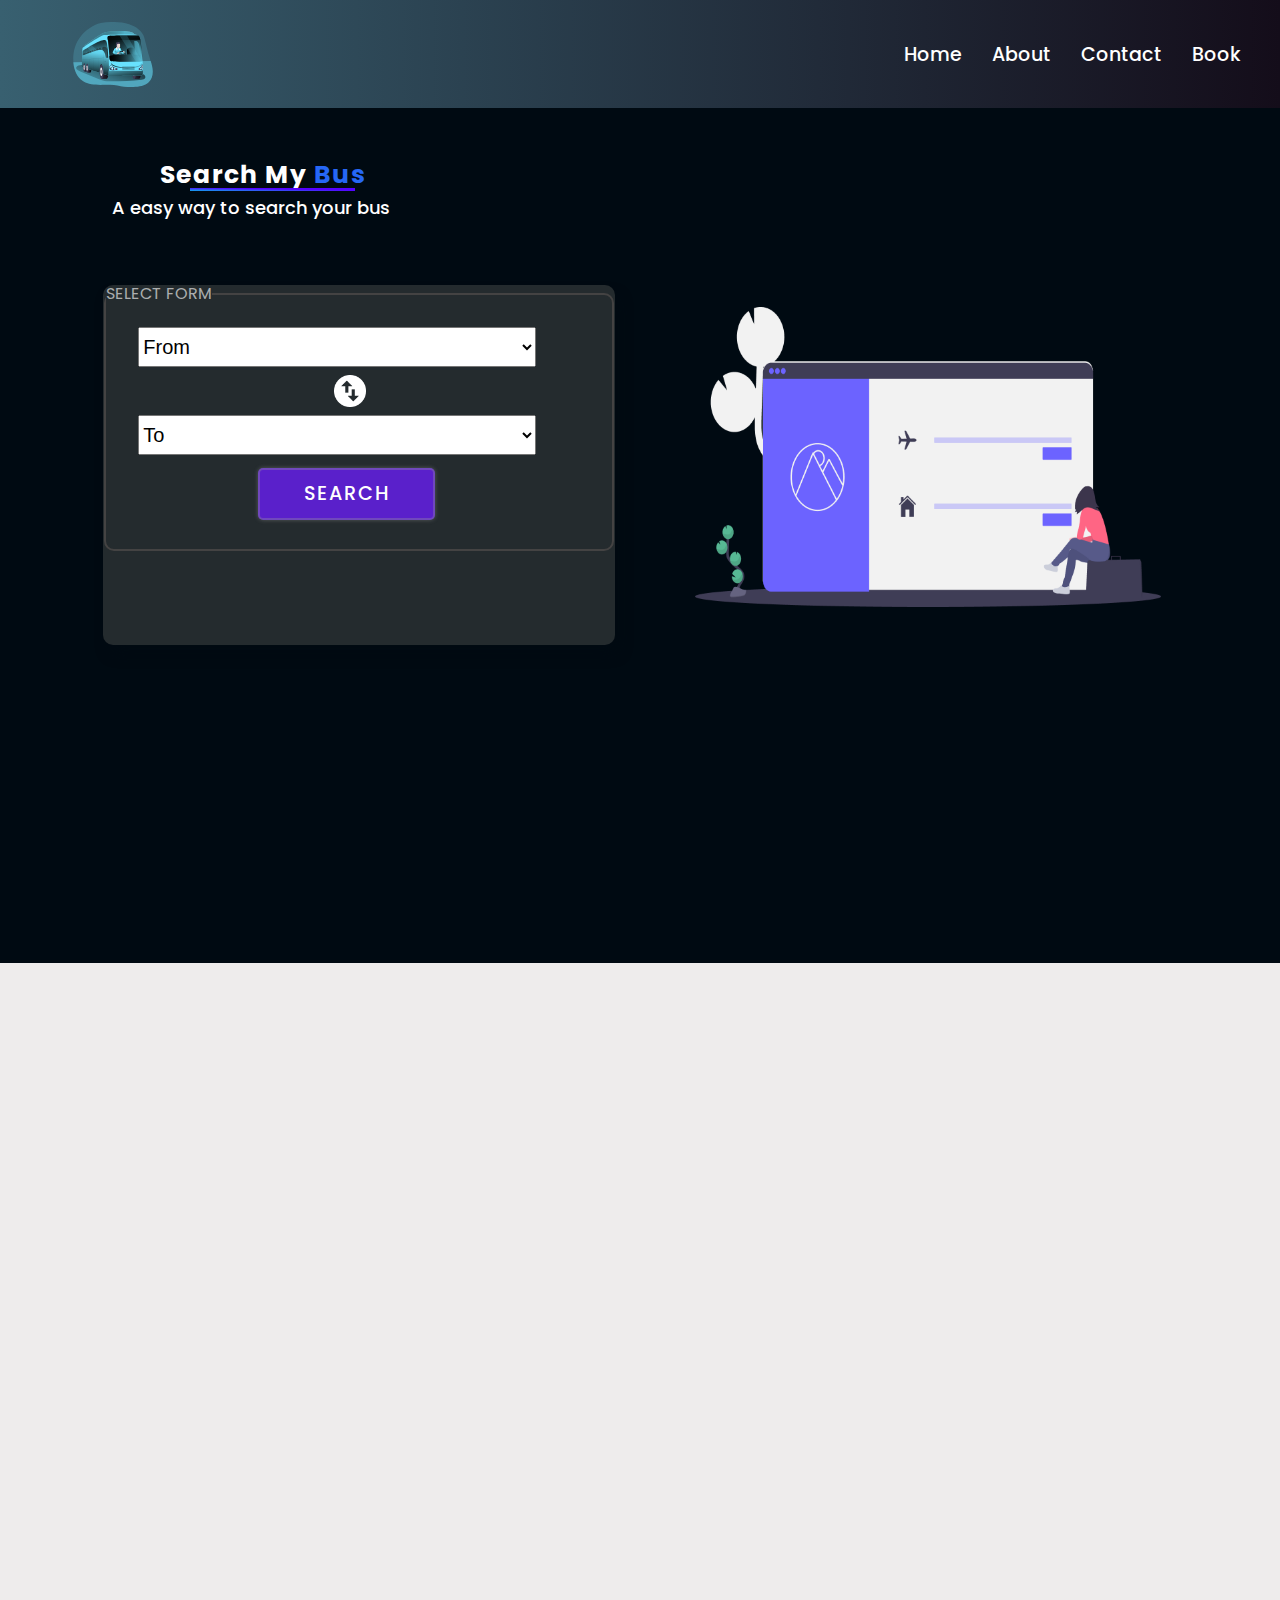
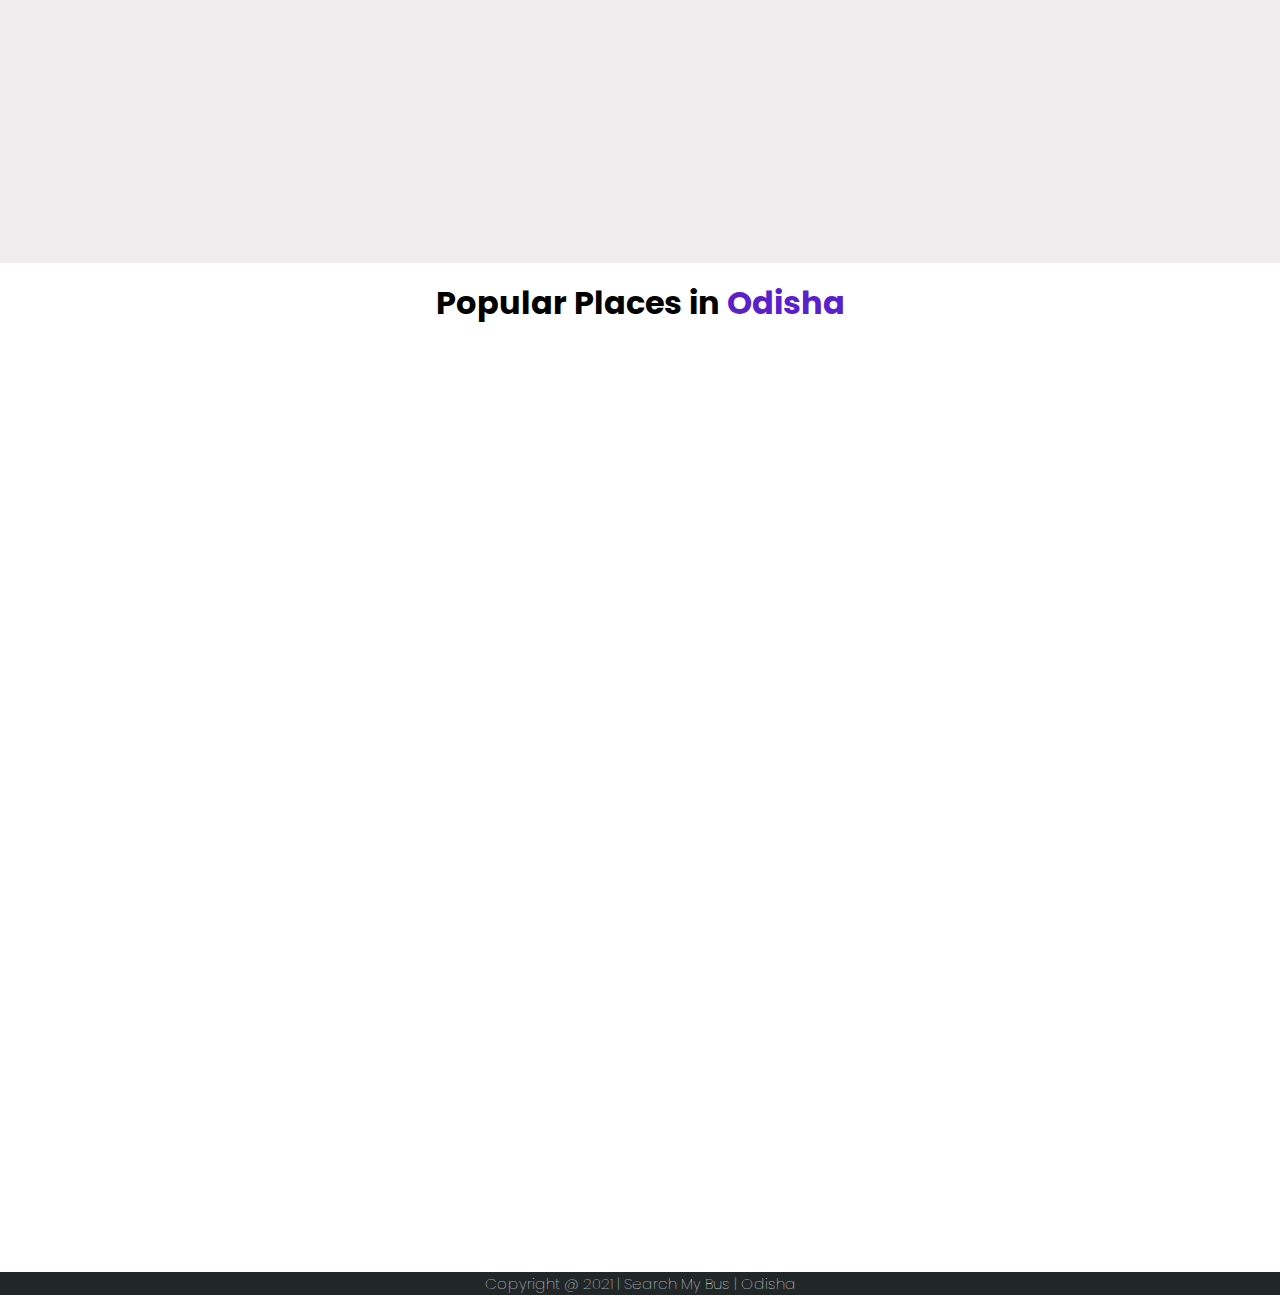
<file: index.html>
<!DOCTYPE html>
<html lang="en">

<head>
    <meta charset="UTF-8">
    <meta http-equiv="X-UA-Compatible" content="IE=edge">
    <meta name="description" content="Find My Bus is to provide passengers with live visual bus positions allowing them to better plan their journeys.">
    <meta name="keywords" content="search my bus, track my bus, odisha bus, odisha bus book online, bus in odisha, book ticket online,
    balasore to bhubaneswar bus time, bus time odisha, odisha bus time, odisha bus timeing, bus ticket online, smb,tmb, bls,bbsr,ctc,bpd, Balasore to 
    Bhubaneswar Bus Route Details​​ It take about 03:53 hours to reach Bhubaneswar from Balasore.">
    <meta name="viewport" content="width=device-width, initial-scale=1.0">
    <link rel="shortcut icon" type="image/x-icon" href="/img/favicon.ico">
  
    <link rel="preconnect" href="https://fonts.gstatic.com">
    <link rel="stylesheet" href="style.css">
    <link rel="stylesheet" href="about.css">
    <link rel="stylesheet" href="city.css">
    <link rel="stylesheet" href="home.css">
    <link rel="stylesheet" href="footer.css">
    <link rel="stylesheet" href="https://unpkg.com/aos@next/dist/aos.css" />
    <link rel="stylesheet" href="https://use.fontawesome.com/releases/v5.15.3/css/all.css"
        integrity="sha384-SZXxX4whJ79/gErwcOYf+zWLeJdY/qpuqC4cAa9rOGUstPomtqpuNWT9wdPEn2fk" crossorigin="anonymous">
    <title>Search my Bus - Odisha | Odisha bus time table</title>

</head>

<body>
    <!--------------Header ---------------->
    <header>
        <a href="#"><img src="./img/logo.svg" alt=""></a>
        <nav>
            <ul class="nav-links">
                <li> <a href="#">Home</a></li>
                <li> <a href="#about">About</a></li>
                <li> <a href="contact.html">Contact</a></li>
                <li> <a href="#">Book</a></li>
            </ul>
            <div class="burger">
                <div class="line1"></div>
                <div class="line2 small"></div>
                <div class="line3"></div>
                <div class="line4 small"></div>
            </div>
        </nav>
    </header>


    <!-- Home section -->
    <section class="home" id="home">
        <div class="title">
            <h1>Search My <span> Bus</span></h1>
            <h4>A easy way to search your bus</h4>
        </div>
        <div class="main">

            <div class="illustator">
                <img src="./img/search-svg.png" alt="" class="main-img1">
            </div>

            <div class="search">
                <form action="#" class="form-warp">
                    <fieldset>
                        <legend>Select form</legend>
                        
                    <div class="icon">
                        <div class="input-box from1">
                            <i class="fas fa-bus-alt"></i>
                            <select name="selectFrom" id="select-from" class="select">
                                <option value="0">From</option>
                                <option value="bls">Balasore</option>
                                <option value="bpd">Barripada</option>
                                <option value="bbs">Bhubaneswar</option>
                                <option value="ctc">Cuttack</option>
                                <!-- <option value="cha">Chandaneswar</option> -->
                                <option value="puri">Puri</option>
                                <option value="rok">Rourkela</option>                                  
                                <option value="slp">Sambalpur</option>
                            </select>

                        </div>
                    </div>

                    <div class="icon-two">
                        <img src="./img/Vector.png" alt="">
                    </div>

                    <div class="icon">
                        <div class="input-box from">
                            <i class="fas fa-bus-alt"></i>
                            <select name="selectTo" id="select-to" class="select">
                                <option value="0">To</option>
                                <option value="bls">Balasore</option>
                                <option value="bpd">Baripada</option>
                                <option value="bbs">Bhubaneswar</option>
                                <option value="ctc">Cuttack</option>
                                <!-- <option value="cha">Chandaneswar</option> -->
                                <option value="puri">Puri</option>
                                <option value="rok">Rourkela</option>                                  
                                <option value="slp">Sambalpur</option>
                            </select>

                        </div>
                    </div>


                    <a href="result.html" class="btn" id="search">
                        Search
                    </a>
                    <!-- <button value="Search" class="btn-search" id='search-btn'>Search</button> -->
                </fieldset>
                </form>
            </div>

           
        </div>
    </section>





    <!------------------------------- about section ------------------------------>
    <section class="about" id="about">
        <div class="ab-wrapper">

            <div class="left" data-aos="fade-right">
                <div class="image">
                    <img src="./img/aboutTravel.svg" alt="">
                </div>
            </div>

            <div class="right" data-aos="fade-left">
                <div class="about-text">
                    <div class="title">
                        <h2>SEARCH YOUR <span>BUS</span> </h2>
                    </div>
                    <div class="text">
                        <p>Find Your <span>Bus</span> Stop Number will help you to find bus stops around your area. Each
                            bus stop has
                            a unique "Bus Stop Number". This bus stop number can be used for Next Bus Text Arrival.
                            There are three tabs, enter the location's address or name, enter an intersection, and view
                            all bus stops along a route.

                        </p>
                    </div>
                </div>
            </div>
        </div>
    </section>


    <!-- Popular section  -->

    <section class="popular" id="popular">
        <div class="city">
            <div class="title">
                <h1>Popular Places in <span>Odisha</span></h1>
            </div>

            <ul class="cards" id="git-data" >
                <li class="cards_item" data-aos="fade-right">
                    <div class="card">
                        <div class="card_image"><img src='./img/pexels-nubia-navarro-(nubikini)-385998.jpg'></div>
                        <div class="card_content">
                            <h2 class="card_title">Card Grid Layout</h2>
                            <p class="card_text">Demo of pixel perfect pure CSS simple responsive card grid layout
                            </p>
                            <button class="btn card_btn"><a href="#">Read More</a></button>
                        </div>
                    </div>
                </li>

                <li class="cards_item" data-aos="fade-up">
                    <div class="card">
                        <div class="card_image"><img src='./img/img2.png'></div>
                        <div class="card_content">
                            <h2 class="card_title">Card Grid Layout</h2>
                            <p class="card_text">Demo of pixel perfect pure CSS simple responsive card grid layout
                            </p>
                            <button class="btn card_btn"><a href="#">Read More</a></button>
                        </div>
                    </div>
                </li>

                <li class="cards_item" data-aos="fade-left">
                    <div class="card">
                        <div class="card_image"><img src='./img/img2.png'></div>
                        <div class="card_content">
                            <h2 class="card_title">Card Grid Layout</h2>
                            <p class="card_text">Demo of pixel perfect pure CSS simple responsive card grid layout
                            </p>
                            <button class="btn card_btn"><a href="#">Read More</a></button>
                        </div>
                    </div>
                </li>

                <li class="cards_item" data-aos="fade-right">
                    <div class="card">
                        <div class="card_image"><img src='./img/img2.png'></div>
                        <div class="card_content">
                            <h2 class="card_title">Card Grid Layout</h2>
                            <p class="card_text">Demo of pixel perfect pure CSS simple responsive card grid layout
                            </p>
                            <button class="btn card_btn"><a href="#">Read More</a></button>
                        </div>
                    </div>
                </li>

            </ul>   
        </div>
    </section>

    <!-- footer section -->
    <section>
        <footer>
            <div class="ftr">
                <h4>Copyright @ 2021 | Search My Bus | Odisha</h4>
            </div>
        </footer>
    </section>

    <script src="style.js"></script>
    <script src="https://unpkg.com/aos@next/dist/aos.js"></script>
    <script>
      AOS.init({offset: 400, duration:1000});
    </script>
    <!-- <script src="data.json"></script> -->
    <!-- <script src="app.js"></script> -->
</body>

</html>
</file>
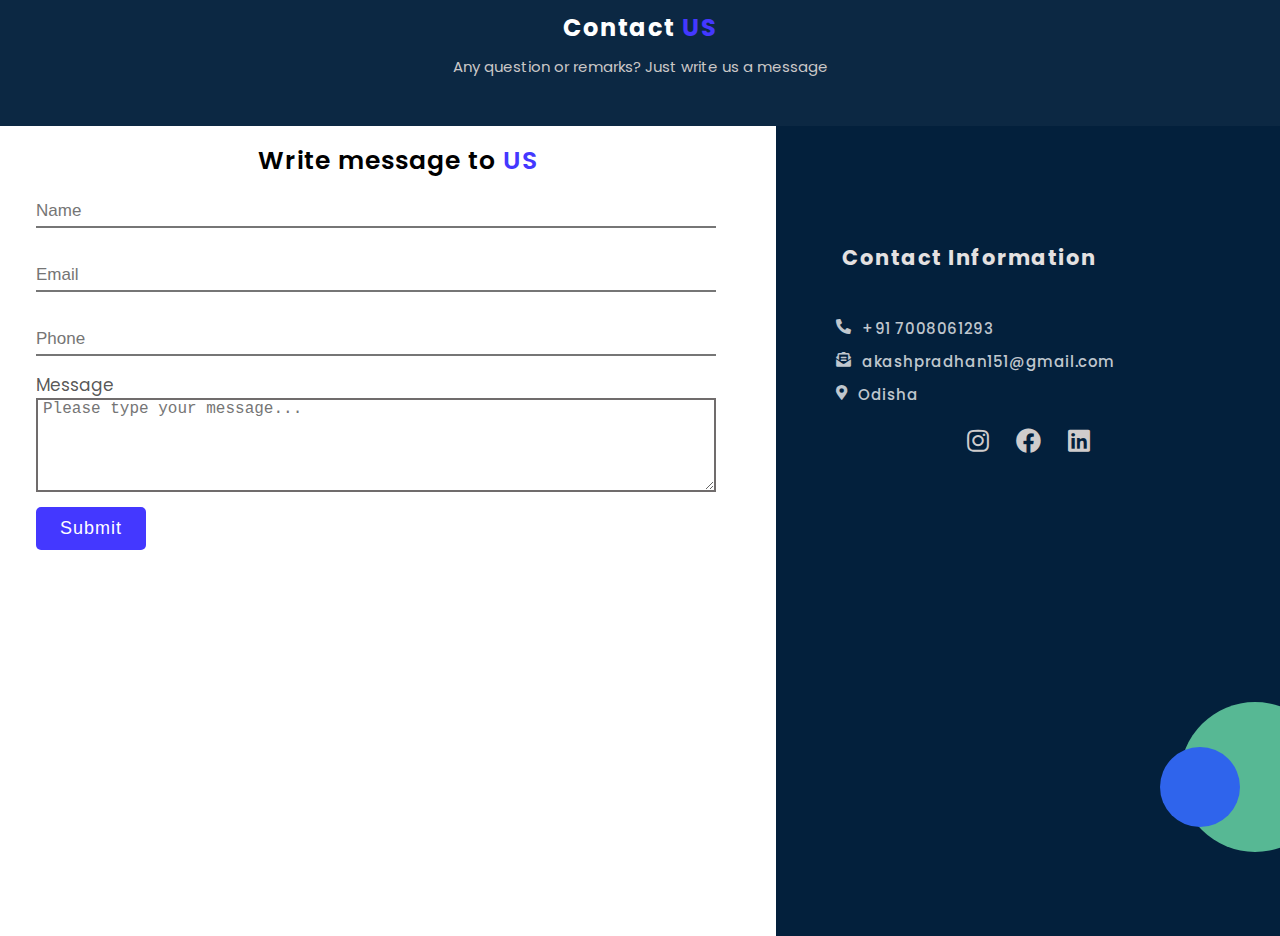
<file: contact.html>
<!DOCTYPE html>
<html lang="en">

<head>
    <meta charset="UTF-8">
    <meta http-equiv="X-UA-Compatible" content="IE=edge">
    <meta name="viewport" content="width=device-width, initial-scale=1.0">
    <link rel="stylesheet" href="contact.css">
    <link rel="stylesheet" href="https://use.fontawesome.com/releases/v5.15.3/css/all.css">
    <title>ContactUS</title>
</head>

<body>
    <header>
        <nav>
            <a href="/index.html"> <i class="far fa-arrow-alt-circle-left"></i></a>
           
            <div class="cons">
                <h2>Contact <span>US</span> </h2>
                <p>Any question or remarks? Just write us a message</p>
            </div>

        </nav>
    </header>
    <section class="contact-wrap">

        <div class="left">
            <p>Write message to <span>US</span> </p>
            <form method="POST" data-netlify="true">
                <input type="text" placeholder="Name" required><br>
                <input type="text" placeholder="Email" required><br>
                <input type="text" placeholder="Phone" required><br>
                <label for="message">Message</label><br>
                <textarea name="message" id="" cols="2" rows="5"
                    placeholder="Please type your message..."></textarea><br>
                <input type="submit" value="Submit">
            </form>
        </div>

        <div class="box">
            <h3>Contact Information</h3>
            <div class="text">
                <p><i class="fas fa-phone-alt"></i>+91 7008061293</p>
                <p><i class="fas fa-envelope-open-text"></i>akashpradhan151@gmail.com</p>
                <p><i class="fas fa-map-marker-alt"></i>Odisha</p>
            </div>
            <div class="icon">
                <i class="fab fa-instagram"></i>
                <i class="fab fa-facebook"></i>
                <i class="fab fa-linkedin"></i>
            </div>
        </div>
    </section>
</body>

</html>
</file>
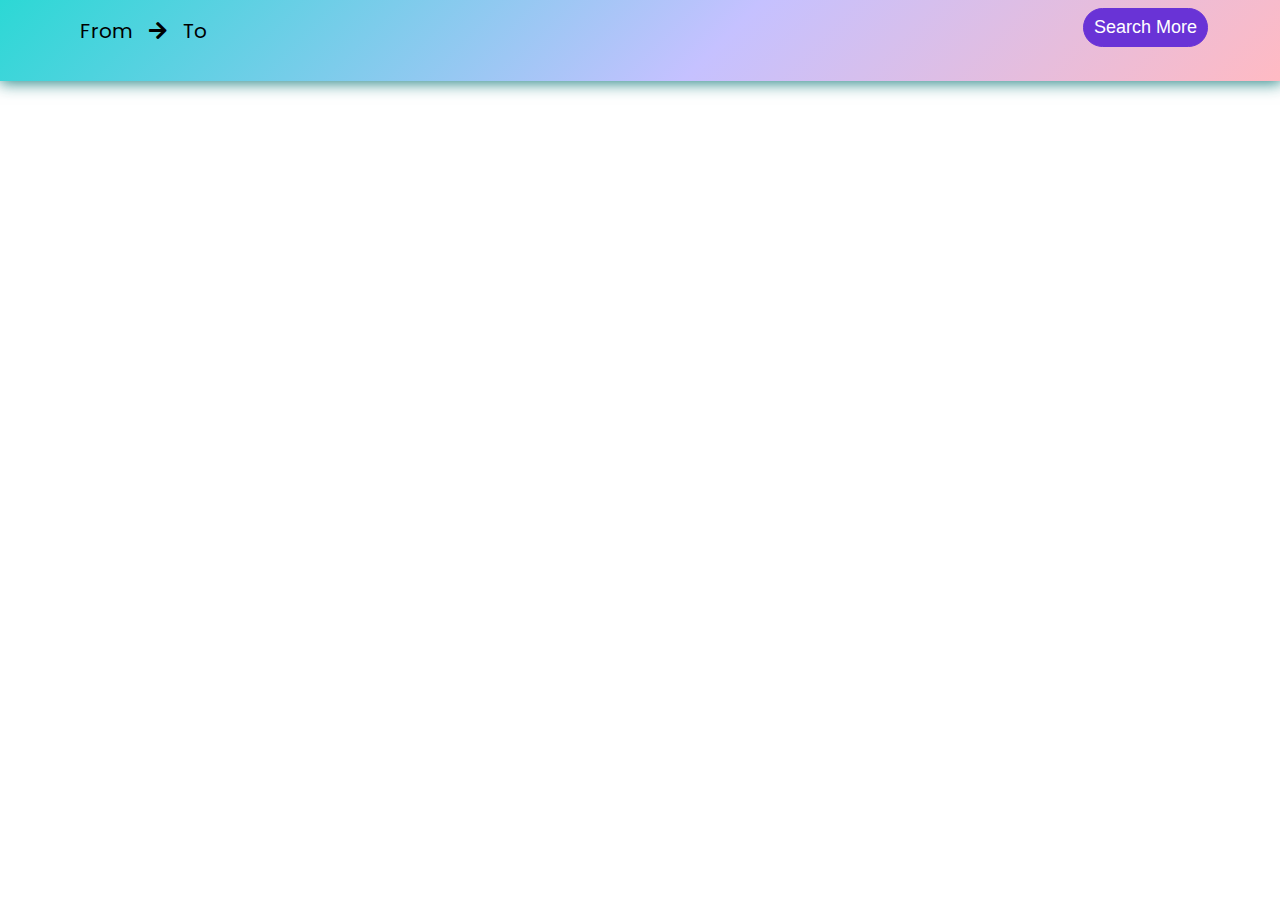
<file: result.html>
<!DOCTYPE html>
<html lang="en">

<head>
    <meta charset="UTF-8">
    <meta http-equiv="X-UA-Compatible" content="IE=edge">
    <meta name="viewport" content="width=device-width, initial-scale=1.0">
    <link rel="stylesheet" href="result.css">

    <link rel="stylesheet" href="https://use.fontawesome.com/releases/v5.15.3/css/all.css">
    <title>Searching...</title>
</head>

<body>
    <!-- <div class="div">
        <p id="From"></p>
        <p id="To"></p>
    </div>
    <div class="output">
        <ul id="out">

        </ul>
    </div> -->

    <header>
        <nav>
            <div class="text">
                <div class="From" id="From">From</div>
                <div class="arrow"><i class="fas fa-arrow-right"></i></div>
                <div class="To" id="To">To</div>
            </div>
            <div class="searchmore">
                <button class="btn" id="searchmore">Search More</button>
            </div>
        </nav>
    </header>

    <section>
        <div class="card-wrapper">
            <ul class="cards" id="output">

            <!-- result cards   -->
            <!-- TODO: -->

<!-- 
                <li class="card">

                    <div class="businfo">
                        
                        <div class="text">
                            <div class="title"><i class="fas fa-bus-alt"></i> Bus Name</div>
                            <div class="sub-title"><i class="fas fa-info-circle"></i> Bus Info</div>
                        </div>

                        <div class="route">
                            <div class="from"> Bls</div>
                            <div class="arrow"><i class="fas fa-route"></i></i></div>
                            <div class="to"> Bbs</div>
                        </div>
                       
                        <div class="price">
                            <div class="cut"> <del><small><sup>1500</sup></small></del></div>
                            <i class="fas fa-rupee-sign"><i>1330</i></i>
                        </div>
                    </div>

                    
                    <div class="otherinfo">
                        <div class="seat">
                            <img src="/img/seat.svg"/>   
                            <strong>19</strong>
                        </div>
                        <div class="time-taken"><i class="fas fa-hourglass-half"></i> 3h: 30m</div>
                        <div class="time">
                            <div class="start"> <i class="far fa-clock"></i> 4:30 PM</div>
                            <div class="end"> 8:30PM</div>
                        </div>
                    </div>

                    <div class="call">
                        <a href="tel:+917008061293">
                            <i class="fas fa-headset"></i>
                             Book now!
                        </a>
                    </div>

                </li>                 -->

            </ul>
        </div>
    </section>



    <script src="data.json"></script>
    <script src="app.js"></script>
</body>

</html>
</file>
<file: style.css>
@import url('https://fonts.googleapis.com/css2?family=Poppins:wght@300;400&display=swap');

*{
    padding: 0;
    margin: 0;
    box-sizing: border-box;
}
 :root{
     --bg-clr:red;
     --bg-pri-clr:#000A12;
     --light-black:#212729;
    --txt-color:#ffff;
     --lin-gra-card:linear-gradient(to bottom left, #EF8D9C 40%, #FFC39E 100%);

 }
body{
    font-size: 16px;
    font-family: 'Poppins', sans-serif;
    overflow-x: hidden;

}


::-webkit-scrollbar {
    width: 10px;
  }
  
  /* Track */
  ::-webkit-scrollbar-track {
    box-shadow: inset 0 0 5px grey; 
    border-radius: 10px;
  }
   
  /* Handle */
  ::-webkit-scrollbar-thumb {
    background: #16124b; 
    border-radius: 10px;
  }
  
  /* Handle on hover */
  ::-webkit-scrollbar-thumb:hover {
    background: #3e3a74; 
  }
header{
    width: 100%;
    height: 12vh;
    background:linear-gradient(to right,#386070, rgb(20, 13, 26));
    display: flex;
    justify-content:space-between;
    align-items: center;
}
header img{
    height: 65px;
    margin-left: 70px;
}

nav .nav-links{
    display: flex;
    align-items: center;
    justify-content: space-around;
    margin-right: 30px;
    
}
.nav-links li{
    list-style: none;
    padding-left: 10px;
}
nav li a{
    text-decoration: none;
    font-size: 19px;
    color: white;
    margin: 10px;
    font-weight: 500;
}
nav li a:hover{
    border-radius: 50px;
    background: #ffff;
    color: black;
    padding: 5px 10px;
    font-weight: bold;
    transition: all .2s ease;
}
.burger div{
    width: 30px;
    height: 2px;
    margin: 3px;
    background-color: white;
    transition: all 0.3s ease-in;
}
.burger .small{
    width: 20px;
}
nav .burger{
    display: none;
}



@media(max-width:900px){
    /*Header*/
    body{
        overflow-x: hidden;
    }
    nav .nav-links{
        margin-right: 0px;
        justify-content:space-evenly
    }
   .nav-links{
        position: absolute;
        z-index: 20;
        right: 0;
        width: 100%;
        height: 90vh;
        
        /* border-radius:0px 0px 0 100px;  */
        top: 12.1vh;
        flex-direction: column;
        background: #000A12;
        /* background:linear-gradient(to top,#386070, #000A12); */
        align-items: center;
        clip-path: circle(100px at 90% -10%);
        -webkit-clip-path: circle(100px at 90% -10%);
        transition: all .6s ease-out;
        pointer-events: none;
        
    }
 
    nav .burger{
        display: block;
        cursor: pointer; 
        margin-right: 30px;
    }
    
      
}

.nav-active{
    /* transform: translateX(0%); */
    
    clip-path: circle(1000px at 90% -10%);
    -webkit-clip-path: circle(1000px at 90% -10%);
    
    pointer-events: all;
}


.toggle .line1{
    transition: all 0.5s ease-in;
    transform: rotate(45deg) translate(4px,3px);
} 
.toggle .small{
    opacity: 0;
}
.toggle .line3{
    transition: all 0.5s ease;
    transform: rotate(-45deg) translate(4px,-4px);
}
</file>
<file: about.css>
.about{
    background: rgb(238, 236, 236);
    min-height: 100vh;
}
.about .ab-wrapper img{
    margin-top: 2rem;
}
.about .left{
   display: flex;
   flex-direction: column;
}
.about .left img{
    max-height: 300px;
}
.about .right{
    margin-top: 20px;
    text-align: center;
}
.about .right .title span{
    color: #5A20CB;
}

.about .right .text{
    text-align: justify;
    text-justify: inter-word;
    margin: 10px 25px;
}

@media(min-width:900px){
    .about{
        display: flex;
        align-items: center;
        justify-content: center;
    }
    .ab-wrapper{
        display: flex;
    }
    .ab-wrapper .left{
        max-width: 50%;
        margin-left: 6rem;
    }
    .ab-wrapper .right{
        width: 40%;
        margin-left: 6rem;
    }
    .about .right{
        text-align: left;
    }
    .about .right .title{
        margin-left: 1.5rem;
    }
}
</file>
<file: city.css>
.city .title{
  text-align: center;
  margin: 1rem 0;
}
.city .title span{
  color: #5A20CB;
}
  
  
  img {
    height: auto;
    max-height: 250px;
    background-size: initial;
    max-width: 100%;
    vertical-align: middle;
  }
  
  .cards {
    display: flex;
    flex-wrap: wrap;
    list-style: none;
    margin: 0;
    padding: 0;
    align-items: center;
    justify-content: center;
  }
  
  .cards_item {
    display: flex;
    align-items: center;
    justify-content: center;
    padding: 1rem;
  }
  
  .card {
    border-radius: 20px;
    box-shadow: 0 20px 40px -14px rgba(0, 0, 0, 0.644);
    display: flex;
    flex-direction: column;
    overflow: hidden;
  }
  
  .card_content {
    padding: 1rem;
    background: linear-gradient(to bottom left, #EF8D9C 40%, #FFC39E 100%);
  }
  
  .card_title {
    text-align: center;
    color: #ffffff;
    font-size: 1.2rem;
    font-weight: 700;
    letter-spacing: 1px;
    text-transform: capitalize;
    height: inherit ;
    
  }
  
  .card_text {
    max-width: 300px;
    color: #ffffff;
    font-size: 0.875rem;
    line-height: 1.5;
    margin: 1rem .7rem;    
    font-weight: 400;
    text-align: justify;
    text-justify: inter-word;
    
  }

  .btn {
    color: #ffffff;
    padding: 0.8rem;
    font-size: 17px;
    text-transform: uppercase;
    border-radius: 4px;
    font-weight: 400;
    display: block;
    width: 100%;
    cursor: pointer;
    border: 1px solid rgba(255, 255, 255, 0.2);
    background: transparent;
  }
  .btn a{
    text-decoration: none;
    color: white;
    font-weight: 600;
  }
  
  .btn:hover {
    background-color: rgba(255, 255, 255, 0.12);
  }


    
  @media (min-width: 40rem) {
    .cards{
      display: flex;
      justify-content: left;
    }
    .cards_item {
      width: 50%;
    }
  }
  
  @media (min-width: 56rem) {
    .cards_item {
      width: 33.3333%;
    }
  }
</file>
<file: home.css>
:root{
    --bg-clr:red;
    --bg-pri-clr:#000A12;
    --light-black:#242B2E;
   --txt-color:#ffff;
    --lin-gra-card:linear-gradient(to bottom left, #5500ff 40%, #0daceb 100%);
    --btn-color:#5A20CB
}

.home{
    z-index: 1;
    background: var(--bg-pri-clr);
    height: 95vh;
}
.home .title h1{
    top: 3rem;
    margin-left: 10rem;
    font-size: 25px;
    position: relative;
    letter-spacing: 1.3px;
    color: var(--txt-color);
}
.title h1 span{
    color: #2667f5;
}
.home .title h1::after{
   content: "";
   position: absolute;
   top: 32px;
   left : 30px;
   width: 165px;
   height: 3px;
   background:var(--lin-gra-card)

}
.home .title h4{
    margin-left: 7rem;
    font-weight: 500;
    font-size: 18px;
    color: var(--txt-color);
    position: relative;
    top: 3rem;
}
.main{
    position: relative;
    top: 5rem;
    display: flex;
    flex-direction: column;
    justify-content: center;
    align-items: center;
}   
.main .search{
    background: var(--light-black)  ;
    width: 90%;
    
    margin: 2rem 2rem 1rem 2rem;
    border-radius: 10px;
    order: 1;
    position: relative;
    box-shadow: 5px 10px 15px -4px #000a12c5 ;
    transition: box-shadow 0.3s ease;
}
.main .search:hover{
    box-shadow: 5px 10px 12px -3px #020e18e0;;
}


.main fieldset{
    margin: 0px 1px;
    border-radius: 10px;
    border:2px solid rgb(68, 67, 67); 
}
.main fieldset legend{
    color: rgba(255, 255, 255, 0.623);
    text-transform: uppercase;
}

.search .input-box{
    height: 2.5rem;
    margin: 0.3rem 1rem;
    padding: 1rem;
}
.search .input-box .fa-bus-alt{
    font-size: 1.5rem;
    color: white;
}
.search .input-box .select{
    height: 2.5rem;
    width: 90%;
    font-size: 20px;
}
.search .input-box .select option{
    font-size: 19px;
}
.search .icon-two img{
    height: 2rem;
    position: relative;
    left: 45%;
    top: 1rem;
    padding: 0px;
    margin: 0px;
}
.search .btn{
    padding: 0.6rem 1rem;
    font-size: 1.2rem;
    text-align: center;
    margin: 1.8rem;
    width: 35%;
    margin-left: 30%;
    background: var(--btn-color);
    color: white;
    cursor: pointer;
    outline: none;
    border-radius: 5px;
    box-shadow: 0 0 4px rgba(153, 153, 153, 0.445);
    border:2px solid #795ab6b0
}
.search  a{
font-weight: 500;
letter-spacing: 2px;
padding: .5rem 3rem;
text-decoration: none;
}

.search .btn:hover{
    background: #7544d6 
    radial-gradient(
         circle,
         transparent 1%, 
         #7544d6 1%
         ) 
    center/15000%;
}

.search .btn-search:active{
    background-color: #2667f5;
  background-size: 100%;
  transition: background 0s;
}
.search .btn-search{
    background-position: center;
    transition: background 0.5s;
}

@media(min-width:940px){
    .main{
        display: flex;
        flex-direction: row;
    }
    .main .search{
        width: 45%;
        order: 1;
        height: 43vh;
    }  
    .main .illustator{
        order: 2;
    }
    .main .search .form-warp{
        margin: 0;
    }

    .main fieldset{
        margin-top: -4px;
    }
    .form-warp .icon-two{
        padding: .2rem;
    }
    .search button{
        margin-top: 1.7rem;
        margin-bottom: 2rem;
    }
}
@media(min-width:1000px)
{
    .main .search{
        width: 40%;
        order: 1;
        height: 40vh;
        left: -3rem;
    }
    .main .illustator img{
        max-height: 300px;
    }
}
</file>
<file: footer.css>
footer h4{
    height: auto;
    text-align: center;
    background: #212729;;
    color:white;
    font-size: 15px;
    font-style: normal;
    font-weight: lighter;
}
</file>
<file: contact.css>
@import url('https://fonts.googleapis.com/css2?family=Poppins:wght@300;400&display=swap');

*{
    margin: 0;
    padding: 0;
    box-sizing: border-box;
    overflow-x: hidden;
}
:root{
    --box:#03203C;
    --text-white:#ffff;
    --button:#4438FF;
    --bodyclr:#F6F2F2;
}
html {
    scroll-behavior: smooth;
  }
body{
    background: var(--bodyclr);
    
    font-family: 'Poppins',sans-serif;
}
.contact-wrap{
    display: flex;
    flex-direction: column;
}
header {
    text-align: center;
    height: 14vh;
    background:#03203cf6;
    color: white;
    overflow: hidden;
}
nav{
    display: flex;
    justify-content: space-around;
    align-items: center;  
}
nav .far{
    text-align: left;
    font-size: 28px;
    color: #bbb7b7;
    cursor: pointer;
    
}
nav .far:hover{
    color: #6785d1;
}
nav h2{
    letter-spacing: 1.5px;
    padding: 10px 0 0 0;
}
nav h2 span{
    color: var(--button);
}
nav p{
    color: rgb(202, 199, 199);
    font-size: 15px;
    padding: 10px;
}
section{
    background: #ffff;
}
.left p{
    padding-top: 1rem;
    text-align: center;
    font-size: 25px;
    font-weight: 600;
    letter-spacing: 1px;
}
.left p span{
    color: var(--button);
}
.left input[type="text"]{
    width:90%;
    height: 2rem;
    margin: 1rem 1rem;
    border-top-style: none;
    border-left-style: none;
    border-right-style:none;
    outline:none;
    font-size: 17px;
    
}
.left input[type="text"]:focus{
    border-color: var(--button);
}
.left label{
    font-size: 17px;
    margin-left: 1rem; 
    color: rgba(15, 15, 15, 0.712);
}
.left textarea{
    width: 90%;
    margin-left: 1rem;
    outline: none;
    font-size: 16px;
    padding-left: 5px;
    border: 2px solid rgb(112, 108, 108);
}
.left textarea:focus{
    border-color: var(--button);
}

.left input[type="submit"]{
    margin-left: 1rem;
    margin-top: .5rem;
    padding: .7rem 1.5rem;
    font-size: 18px;
    letter-spacing: 1px;
    background: var(--button);
    outline: none;
    border:none;
    border-radius: 5px;
    color: white;
    margin-bottom: 10px;
    cursor: pointer;
}
.left input[type="submit"]:hover{
    background: #2F64EC;
}

.box{
    background: var(--box);
    position: relative;
}
.box i::before{
    padding: 0px 10px;
    
}

.box h3{
    text-align: start;
    margin: 2vh 6px ;
    color: rgb(228, 225, 225);
    padding: 1rem;
    letter-spacing: 1px;
    letter-spacing: 1.5px;
    font-size: 21px;   
}
.box .text{
    margin-left: 1rem;
    
}
.box .text p{
    margin-top: 10px;
    font-size: 15px;
    font-weight: 500;
    letter-spacing: .6px;
    color: rgba(255, 255, 255, 0.753);
}
.box .icon{
    margin: 20px 0px;
    text-align: center;
    font-size: 25px;
    color: rgb(207, 204, 204);

}
.icon i{
    cursor: pointer;
    transition: all 0.3s ease;
}
.icon i:hover{
    color: var(--button);
}

.text::after{
    content: "";
    position: absolute;
    width: 150px;
    height: 150px;
    border-radius: 50%;
    background: #57B894;
    top: 50px;
    right: -50px;
}
.text::before{
    content: "";
    position: absolute;
    width: 80px;
    height: 80px;
    border-radius: 50%;
    background: #2F64EC;
    top: 50px;
    right: 40px;
    z-index: 1;
}

@media (min-width:900px){
    .contact-wrap{
        display: flex;
        flex-direction: row;
        height: 90vh;
        justify-content: space-between;
    }
    nav{
        display: flex;
        justify-content: center;
        align-items: center;    
    }
    nav .far{
        display: none;
    }
    .left{
        width: 60%;
        margin-left: 20px;
    }
    .box{
        width: 40%;
    }
     .box h3{
         margin-top: 100px;
         text-align: start;
         margin-left: 10%;
     }
     .box .text{
         margin-left: 10%;
     }
     .text::after{
         top: 64vh;
     }
     .text::before{
         top: 69vh;
     }
    
}
</file>
<file: result.css>
@import url('https://fonts.googleapis.com/css2?family=Poppins:wght@300;400&display=swap');

:root{
    --bg-pri-clr:#000A12;
    --light-black:#242B2E;
   --txt-color:#ffff;
    --lin-gra-card:linear-gradient(to bottom left, #EF8D9C 40%, #FFC39E 100%);
    --btn-color:#6933d6;
    --btn-hover:#7a46e0;
    --font-size-sm:14px;
    --font-size-reg:18px;
    --font-size-lar:20px;
}
*{
    margin: 0;
    padding: 0;
    box-sizing: border-box;
}
body{
    font-family:'Poppins',sans-serif;
}

::-webkit-scrollbar {
    width: 10px;
  }
  
  /* Track */
  ::-webkit-scrollbar-track {
    box-shadow: inset 0 0 5px grey; 
    border-radius: 10px;
  }
   
  /* Handle */
  ::-webkit-scrollbar-thumb {
    background: #16124b; 
    border-radius: 10px;
  }
  
  /* Handle on hover */
  ::-webkit-scrollbar-thumb:hover {
    background: #3e3a74; 
  }

header{
    height: 9vh;
    width: auto;
    /* background: rgb(236, 234, 234); */
    /* background-image: linear-gradient(to left, #3ab5b0 0%, #3d99be 31%, #56317a 100%); */
    background-image: linear-gradient(-225deg, #2CD8D5 0%, #C5C1FF 56%, #FFBAC3 100%);
    box-shadow: 1px 1px 15px 1px #0d7777e7;
}   
nav{
  display: flex;
  justify-content: space-around;
}
 nav .text{
    margin: 1rem 1rem;
    display: flex;
    font-size: 17px;
}
.text .From{
    margin-right: 1rem;
}
.text .To{
    margin-left: 1rem;
}

.searchmore{
    margin: .5rem;
}
.searchmore .btn{
    padding: 8px 10px;
    font-size: var(--font-size-reg);
    
    border: 1px solid var(--btn-color);
    border-radius: 50px;
    outline: none;
    background: var(--btn-color);
    color: var(--txt-color);
    cursor: pointer;
}
.searchmore .btn:hover, :focus{
    padding: 8px 12px;
    border: 1px solid var(--btn-hover);
    background:var(--btn-hover);
}

/* card wrapper */
.card-wrapper{
    margin: 2rem 1rem;
}

.cards .card{
    list-style: none;
    padding:1rem 2rem 0 2rem;
    
    background: linear-gradient(to left, #a8edea 0%, #fed6e3 100%);
    border-radius: 1rem;
    box-shadow: 5px 5px 15px -2px #6d9b98;
    margin-top: 1.5rem;
    
    display: flex;
    flex-direction: column;
    transition: all .5s ease;
}
.cards .card:hover{
    background: linear-gradient(to right, #a8edea 0%, #fed6e3 100%);
    box-shadow: 5px 5px 15px -2px #fed6e3a8;
    
}
.card .businfo{
    display: flex;
    justify-content: space-between;
    cursor: pointer;
}
.businfo .text{
    flex:40%;
}
.businfo .text .title{
    max-width: 150px;
    font-weight: 600;
    font-size: 15px;
    color: var(--btn-color);
}

.businfo .text .sub-title{
    font-size: var(--font-size-sm);
}

.businfo .route{
    margin-right: 1rem;
    flex: 30%;
    text-align: center;
    justify-content:space-around;
    font-size: var(--font-size-sm);
}
.businfo .route .arrow{
    font-size: 20px;
}

.businfo .price{
    display: flex;
    flex-direction: column;
    font-weight: 600;
    font-size: 15px;
    flex: 30%;
    text-align: end;
}
.price .fas{
    margin-top: 5px;
    color: rgb(97, 1, 1);
}

.price .cut del{
    text-align: center;
    background: #f3c83ad2;
    padding: 6px 10px 1px 10px;
    border-radius: 20px 7px;
    color: rgb(255, 0, 0);
}


.card .otherinfo{
    display: flex;
    justify-content: space-between;
    margin-top: 0.3rem;
    font-size: var(--font-size-sm);
}
.otherinfo .seat{
    flex: 40%;
    display: flex;
}
.otherinfo .seat img{
    width: 30px;
    color: red;
}
.otherinfo .time-taken{
    text-align: center;
    flex: 30%;
    font-weight: 600;
    color:black;
    padding: 6px 9px 0 0;
}
.time-taken i{
    font-size: 18px;
}
.otherinfo .time {
    flex: 30%;
    text-align: end;
    position: relative;
    font-size: var(--font-size-sm);
    top: -15px;
}
.time .start{
    font-weight: bold;
}
.card .call{
    width: 100%;
    background-image: linear-gradient(to right, #0acdfeb0, #f89fbbc7 );
    border-radius: 20px;
    text-align: center ;
}
.card .call a{
    color: #9b161a;
    text-decoration: none;  
    border-radius: 20px;
    font-weight: 600;
    transition: all 0.5s ease;
    padding: 0px 30%;
    
   
}
.card .call:hover{
    background-image: linear-gradient(to left, #0acdfeb0, #f89fbbc7 );

}

@media (max-width:540px) {
    .cards .card{
        padding: 0.5rem 1rem 0 1rem;
    }

    .businfo .title , .price{
        font-size: var(--font-size-sm);
    }

    
}
@media (min-width:900px){
    nav{
        justify-content: space-between;
        margin: 0px 4rem;
      }
      nav .text{
          font-size: 20px;
      }
    .card-wrapper{
        margin: 2rem 2rem;
    }
    .businfo .text .title{
        font-size: 18px;
        max-width: 200px;
    }
    .businfo .text .sub-title{
        font-size: 15px;
    }
    .businfo .route{
        font-size: 16px;
    }
    .businfo .price{
        font-size: 18px;
    }
    .card .otherinfo {
        font-size: 16px;
    }
    .otherinfo .time{
        font-size: 16pxs;
    }


}
</file>
